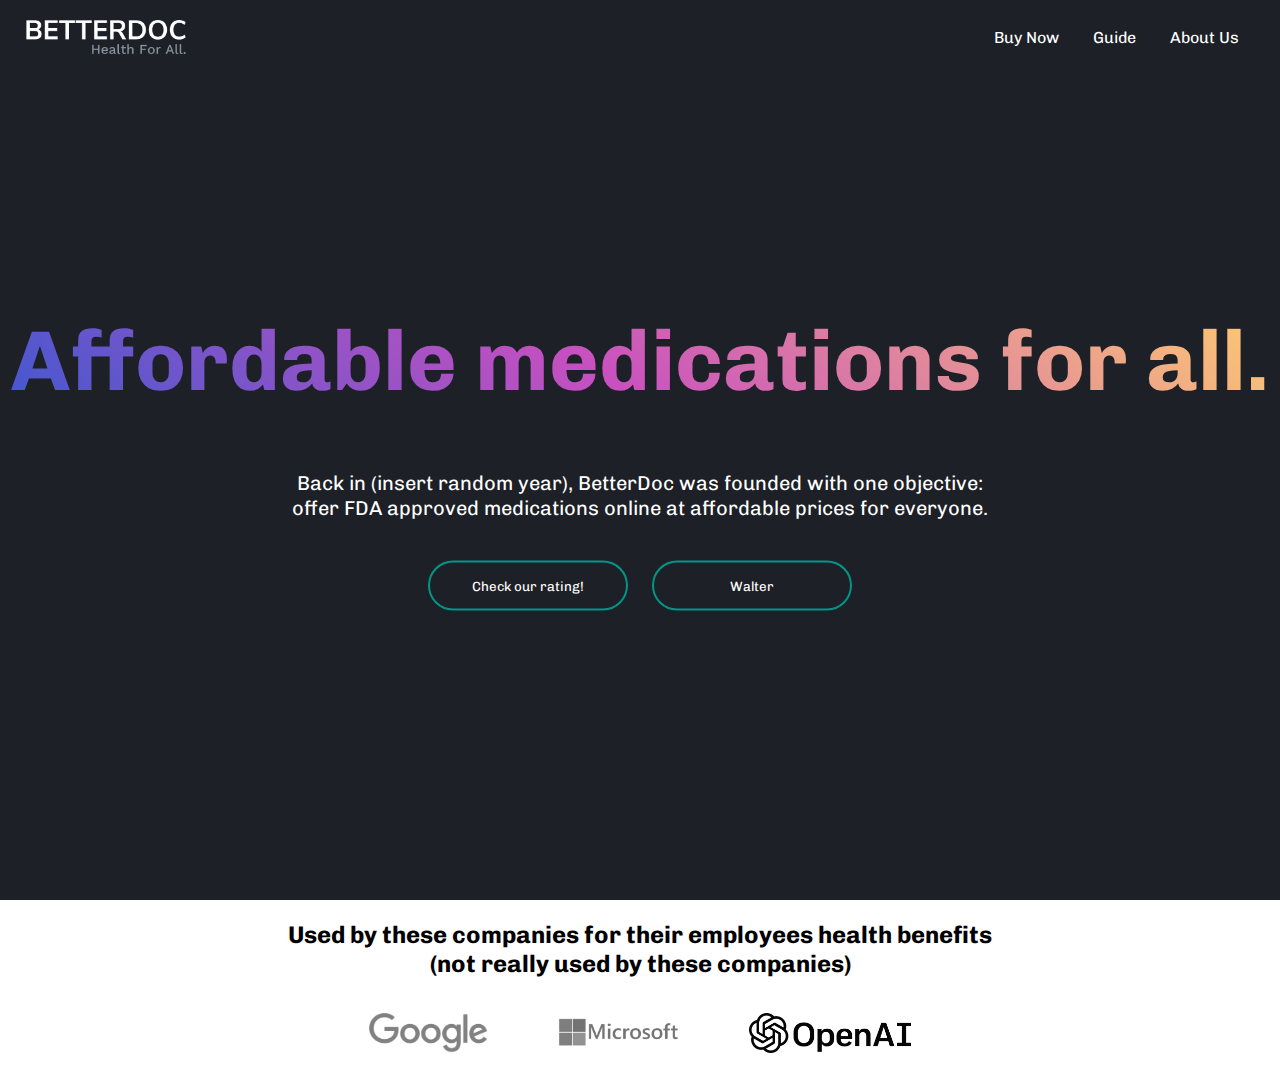
<file: index.html>
<!DOCTYPE html>
<html lang="en">
<head>
    <meta charset="UTF-8">
    <meta http-equiv="X-UA-Compatible" content="IE=edge">
    <meta name="viewport" content="width=device-width, initial-scale=1.0">
    <title>BetterDoc</title>
    <link rel="stylesheet" href="style.css">
</head>
<body>
    <section class="hero">
        <nav>
            <img src="img/logo2.png" class="logo"   alt="logo">
            <ul>
                <li><a href="#">Buy Now</a></li>
                <li><a href="#">Guide</a></li>
                <li><a href="redirects/aboutUs.html">About Us</a></li>
            </ul>

        </nav>
        <div class="content">
            <h1>Affordable medications for all.</h1>
            <p>Back in (insert random year), BetterDoc was founded with one objective:<br> offer FDA approved medications online at affordable prices for everyone.</p>
            <div>
                <button type="button"><span></span>Check our rating!</button>
                <a href="redirects/walter.html"><button type="button"><span></span>Walter</button></a>
            </div>
        </div>

        



    </section>

    <section class="recommended">
        <h2>Used by these companies for their employees health benefits <br>(not really used by these companies)</h2>
        
        <div class="img-container">
            <img class="compagnies" src="img/google-logo.png" alt="google-logo"> </a> 
            <img class="compagnies" src="img/Microsoft-logo2.png" alt="google-logo">
            <img class="compagnies" src="img/OpenAI_Logo.svg.png" alt="google-logo">


        </div>
        

    </section>
</body>
</html>
</file>
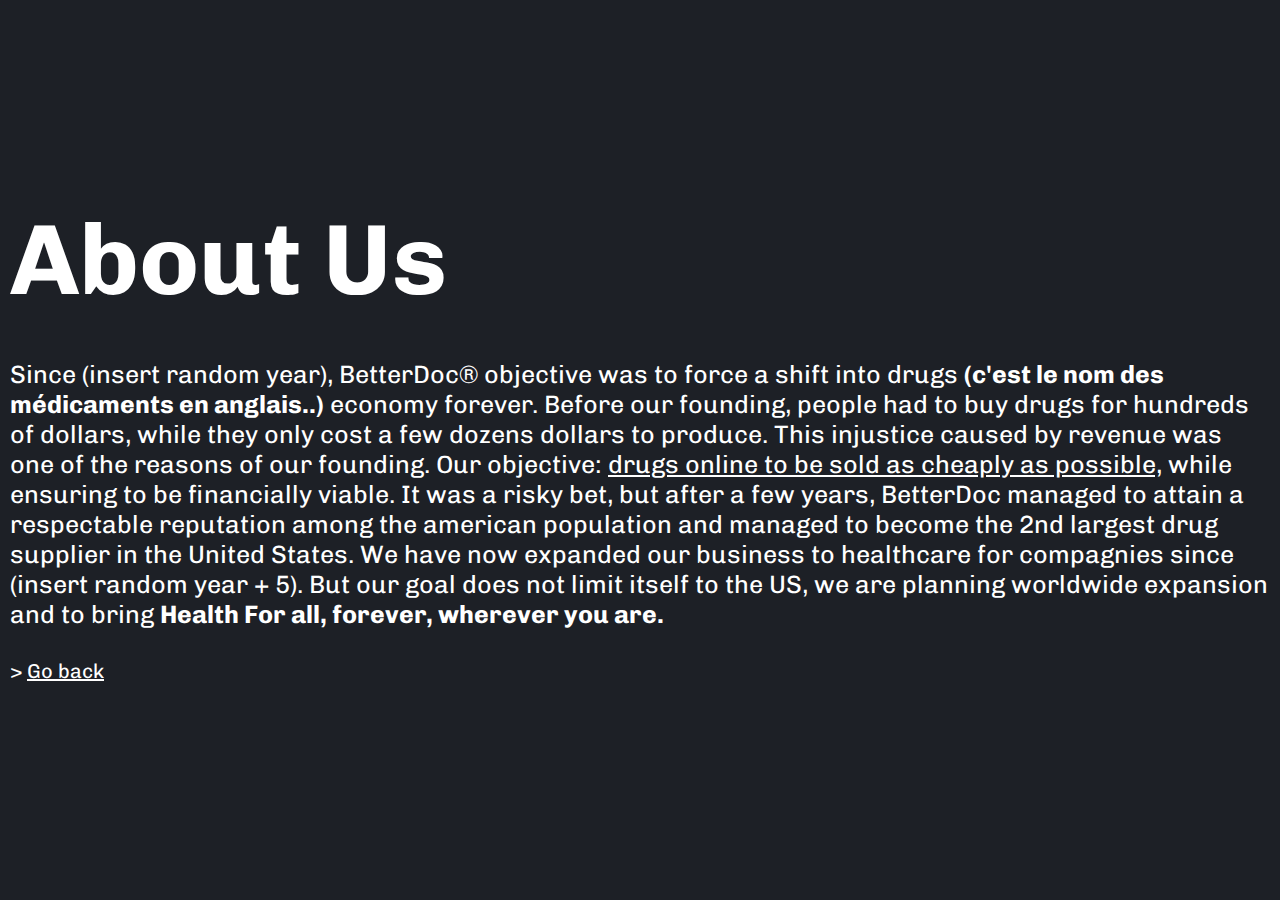
<file: redirects/aboutUs.html>
<!DOCTYPE html>
<html lang="en">
<head>
    <meta charset="UTF-8">
    <meta http-equiv="X-UA-Compatible" content="IE=edge">
    <meta name="viewport" content="width=device-width, initial-scale=1.0">
    <title>AboutUs</title>
    <style>
        @import url('https://fonts.googleapis.com/css2?family=Chivo:wght@500&display=swap');
        * {
            margin: 0;
            padding: 0;
            font-family: 'Chivo', sans-serif;
            box-sizing: border-box;
    
        }

        .hero {
            display: flex;
            background: #1d2026;
            min-height: 100vh;
            width: 100%;
            color: #fff;
            position: relative;
            padding: 10px;
            padding-top: 200px;
        }

        .title {
            margin-bottom: 40px;
            font-size: 100px;
            
        }
        p {
            font-size: 25px;
            width: 100%;
            margin-bottom: 30px;
        }
        a {
            text-decoration: none;
            color: #fff;
            margin-top: 30px;
            font-size: 20px;
        }
        


    </style>
</head>
<body>
    <div class="hero">
        <div class="container">
            <h1 class="title">About Us</h1>
            <p class="text">Since (insert random year), BetterDoc® objective was to force a shift into drugs <strong>(c'est le nom des médicaments en anglais..)</strong> economy forever. Before our founding, people had to buy drugs for hundreds of dollars, while they only cost a few dozens dollars to produce. This injustice caused by revenue was one of the reasons of our founding. Our objective: <u>drugs online to be sold as cheaply as possible,</u> while ensuring to be financially viable. It was a risky bet, but after a few years, BetterDoc managed to attain a respectable reputation among the american population and managed to become the 2nd largest drug supplier in the United States. We have now expanded our business to healthcare for compagnies since (insert random year + 5). But our goal does not limit itself to the US, we are planning worldwide expansion and to bring <strong>Health For all, forever, wherever you are.</strong></p>
            <a href="../index.html" alt="go back">> <u>Go back</u> </a>
        </div>
        
    </div>

    
</body>
</html>
</file>
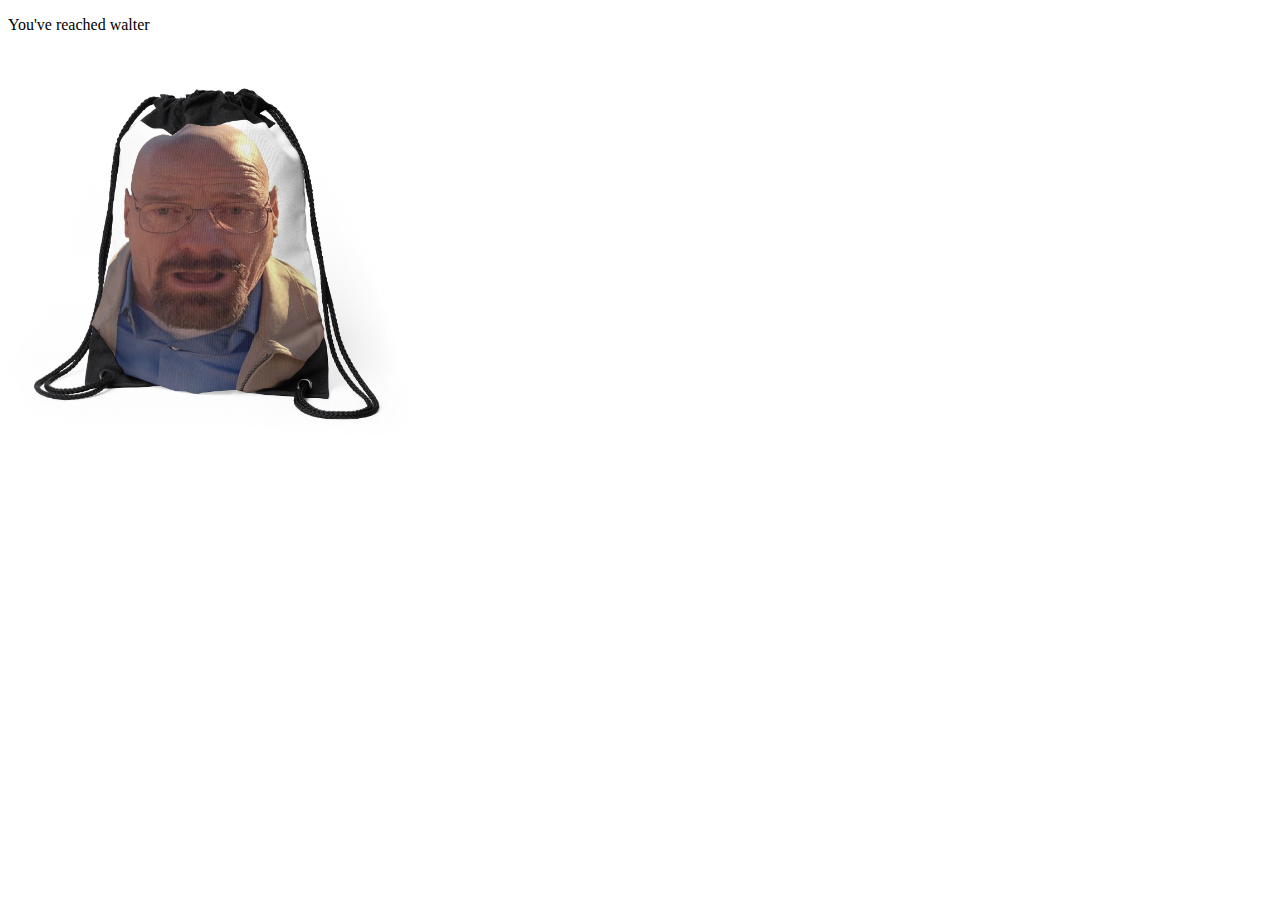
<file: redirects/walter.html>
<!DOCTYPE html>
<html lang="en">
<head>
    <meta charset="UTF-8">
    <meta http-equiv="X-UA-Compatible" content="IE=edge">
    <meta name="viewport" content="width=device-width, initial-scale=1.0">
    <title>Walter</title>
</head>
<body>
    <style>
        img {
            width: 400px;
            height: 400px;
        }
    </style>
    
    <p class="ar">You've reached walter</p>
    <img src="images/68c6ae389be3eb47f9063abdff0011cd (1).jpg"
</body>
</html>
</file>
<file: style.css>
@import url('https://fonts.googleapis.com/css2?family=Chivo:wght@500&display=swap');
* {
    margin: 0;
    padding: 0;
    font-family: 'Chivo', sans-serif;
    box-sizing: border-box;
    
}

body::-webkit-scrollbar{
    display: none;
  }

.hero {
    background: #1d2026;
    min-height: 100vh;
    width: 100%;
    color: #fff;
    position: relative;
}

nav {
    display: flex;
    align-items: center;
    padding: 20px 2%;
    background: #1d2026;

}

nav .logo {
    width: 160px;
    margin-right: 20px;
    cursor: pointer;
}

nav ul {
    flex: 1;
    text-align: right;

}

nav ul li {
    display: inline-block;
    list-style: none;
    margin: 0 15px;
    position: relative;

}

nav ul li a {
    text-decoration: none;
    color: #fff;
}

nav ul li::after{
    content: '';
    height: 4px;
    width: 0;
    background: #009688;
    position: absolute;
    left: 0;
    bottom: -10px;
    transition: 0.5s;
}

nav ul li:hover::after {
    width: 100%;


}

.content {
    width: 100%;
    position: absolute;
    top: 50%;
    transform: translateY(-50%);
    text-align: center;
    color: #fff;
}
.content h1 {
    font-size: 85px;
    margin-top: 40px;
    background-image: linear-gradient(43deg, #4158D0 0%, #C850C0 46%, #FFCC70 100% );
    -webkit-background-clip: text;
    color: transparent;
    

}

.content p {
    margin: 20px auto;
    line-height: 25px;
    font-size: 20px;
    margin-top: 60px;
    

    
}

button {
    width: 200px;
    padding: 15px 0;
    text-align: center;
    margin: 20px 10px;
    border-radius: 25px;
    
    
    border: 2px solid #009688;
    background: transparent;
    color: #fff;
    cursor: pointer;
    position: relative;
    overflow: hidden;
    text-decoration: none;
}

span {
    background: #009688;
    height: 100%;
    width: 0;
    border-radius: 25px;
    position: absolute;
    left: 0;
    bottom: 0;
    z-index: -1;
    transition: 0.5s;
    text-decoration: none;

}

button:hover span{
    width: 100%;

}

button:hover{
    border: none;

}

.recommended {
    font-family: sans-serif;
    display: block;
    background-color: #fff;
    min-height: 150px;
    margin-top: 20px;
    justify-content: center;
    flex-wrap: wrap;
    
    text-align: center;
    font-size: 16px;
    
}
.compagnies {
    height: 40px;
    width: auto;
    max-width: 200px;
}


.img-container {
    display: inline-flex;
    justify-content: center;
    margin-top: 35px;
    gap: 60px;
    flex-wrap: wrap;

}
</file>
